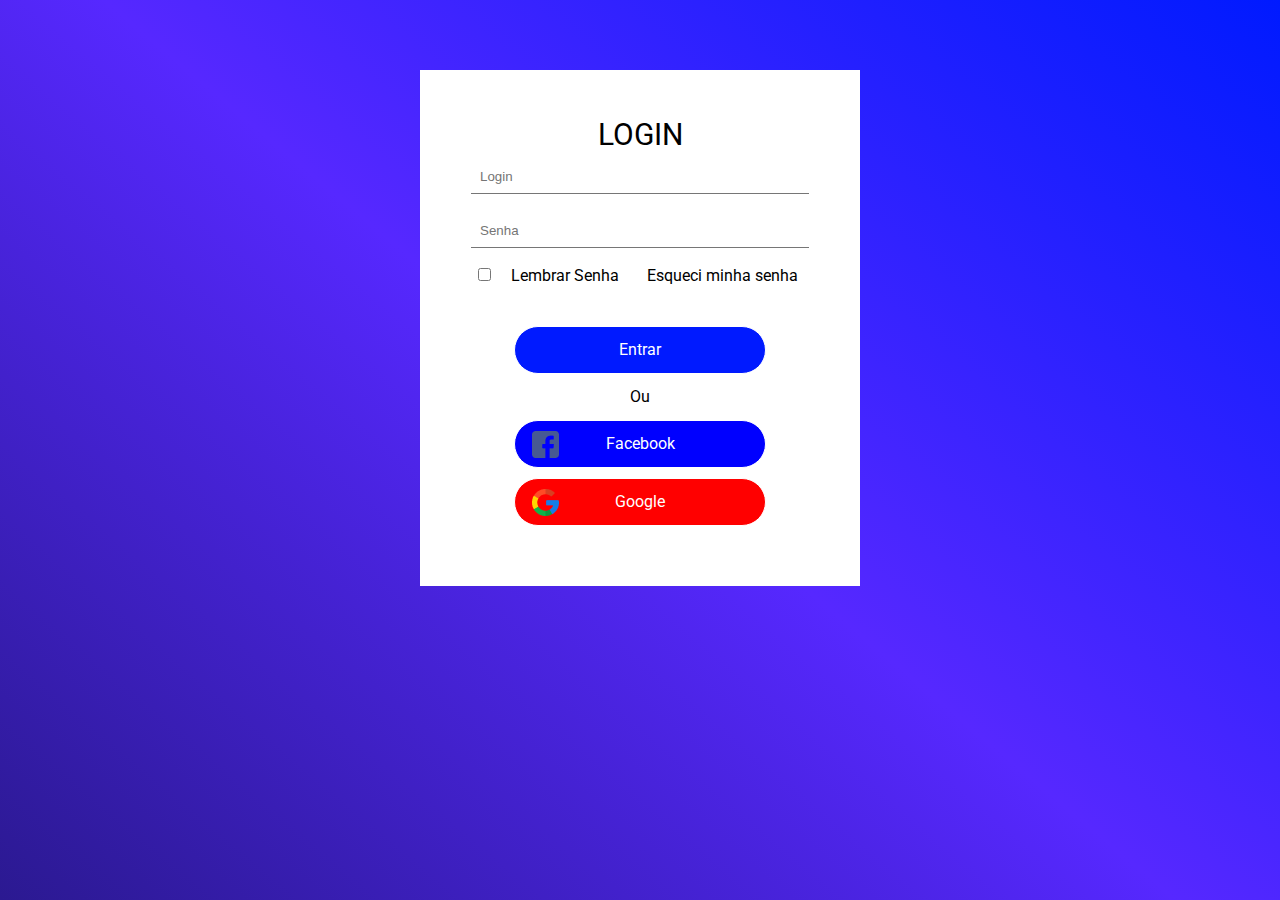
<file: index.html>
<!DOCTYPE html>
<html lang="en">
  <head>
    <meta charset="UTF-8" />
    <meta http-equiv="X-UA-Compatible" content="IE=edge" />
    <meta name="viewport" content="width=device-width, initial-scale=1.0" />
    <link
      href="https://fonts.googleapis.com/css?family=Roboto&display=swap"
      rel="stylesheet"
    />

    <title>Vulpo</title>
    <link rel="stylesheet" href="reset.css" />
    <link rel="stylesheet" href="style.css" />
  </head>

  <body>
    <div class="container">
      <h1>Login</h1>
      <input type="text" placeholder="Login" />
      <input type="text" placeholder="Senha" />
      <ul class="list-horizontal">
        <li><input type="checkbox" /> Lembrar Senha</li>
        <li>Esqueci minha senha</li>
      </ul>
      <a href="/entrar.html" class="bt bt-primary">Entrar</a>
      <p>Ou</p>
      <a href="#" class="bt bt-fb"
        ><img src="./images/facebook.png" />Facebook</a
      >
      <a href="#" class="bt bt-google"
        ><img src="./images/Untitled.png" />Google</a
      >
    </div>
  </body>
</html>
</file>
<file: style.css>
html,
body {
  min-height: 100%;
}
body {
  background-image: linear-gradient(220deg, #001aff, #5628ff, #2b1991);
  text-align: center;
  font-family: Roboto;
}
.container {
  background: white;
  width: 50%;
  margin: 70px auto;
  padding: 50px 20px;
  max-width: 400px;
}
input {
  display: block;
  margin: auto;
  margin-bottom: 20px;
  width: 80%;
  padding: 9px;
  border-width: 0 0 1px 0;
}
input[type="checkbox"] {
  float: left;
  width: auto;
}
input:focus {
  outline: none;
}
h1 {
  text-transform: uppercase;
  font-size: 30px;
  margin-bottom: 10px;
}
h4 {
  background-color: #001aff;
  padding: 2%;
  margin-right: 40%;
  margin-left: 40%;
  border-radius: 30px;
  color: white;
  font-weight: normal;
  text-transform: uppercase;
  font-size: 12px;
  cursor: pointer;
  transition: background 0.2s;
}
h4:hover {
  background-color: #86868b3f;
}
h6 {
  border-style: solid;
  margin: auto;
  width: 30%;
  padding: 15px;
  border-radius: 30px;
  border-width: 1px;
}
.bt {
  position: relative;
  border-style: solid;
  margin: 10px auto;
  width: 55%;
  padding: 15px;
  border-radius: 30px;
  border-width: 1px;
  transition: background 0.2s;
  text-align: center;
  color: white;
  display: block;
  text-decoration: none;
}
.bt:hover {
  filter: brightness(80%);
}
.bt img {
  position: absolute;
  left: 17px;
  top: 10px;
}
.list-horizontal {
  margin-bottom: 25px;
}
.list-horizontal li {
  display: inline-block;
  text-align: center;
  width: 40%;
}
.bt-primary {
  background-color: #001aff;
}
p {
  padding: 5px;
}
.bt-google {
  background-color: rgb(255, 0, 0);
}
.bt-fb {
  background-color: blue;
}
@media only screen and (max-width: 450px) {
  .list-horizontal li {
    display: block;
    text-align: left;
    width: 100%;
    margin-bottom: 15px;
  }
}
@media only screen and (max-width: 770px) {
  .container {
    width: 90%;
    margin: 20px auto;
    min-width: 350px;
  }
  .bt,
  input {
    width: 90%;
  }
}
</file>
